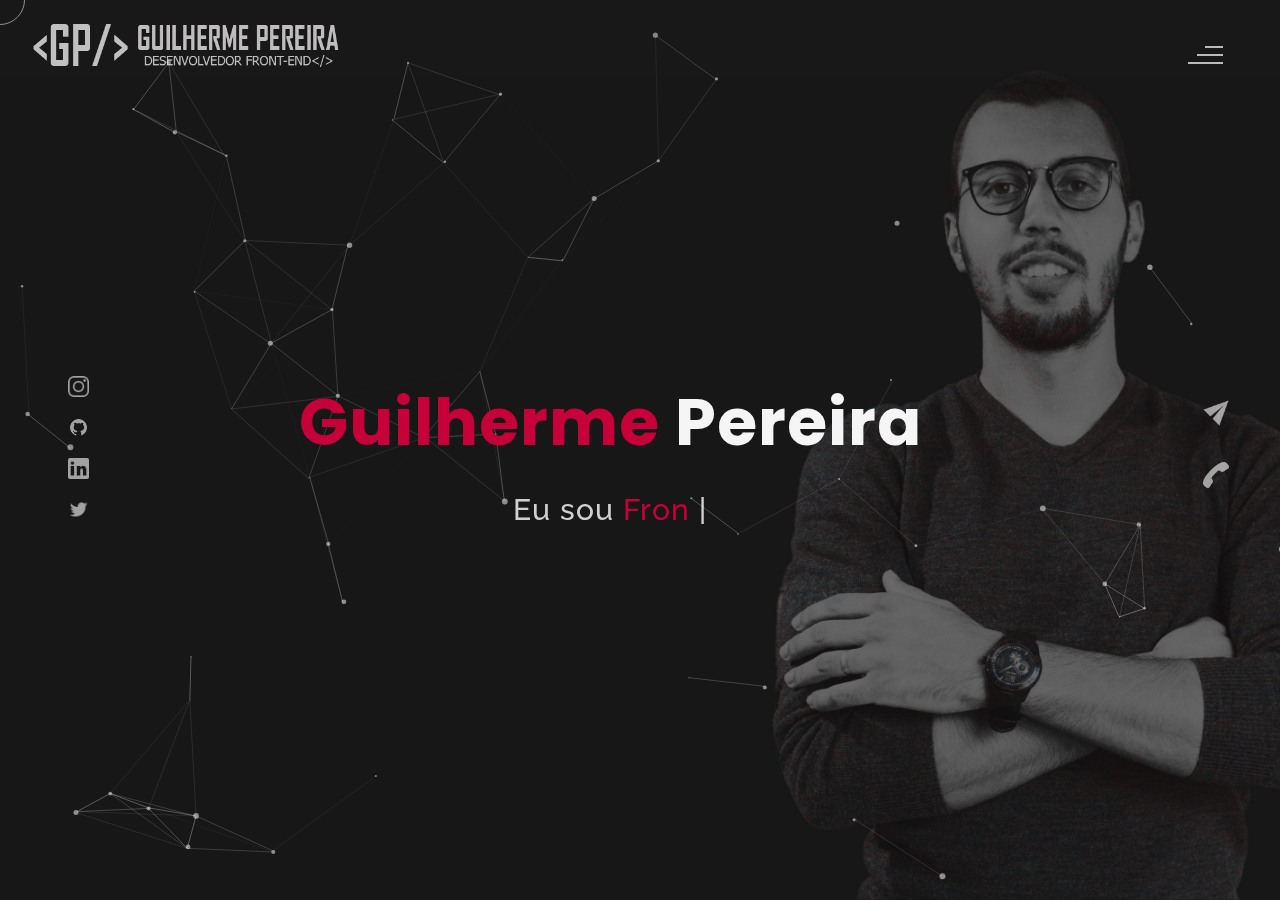
<file: Guilherme Prt/index.html>
<!DOCTYPE html>
<html lang="pt-BR">
<head>
    <meta charset="UTF-8">
    <meta name="viewport" content="width=device-width, initial-scale=1.0">
    <meta name="description" content="Guilherme Pereira - Portfolio Guilherme Pereira" />
	<meta name="keywords" content="blog, pessoal, curriculo, portfolio criativo, resumo online, curriculo profissional, portfolio responsivo, resumo" />
	<meta name="author" content="Guilherme Pereira" />
    <title>Guilherme Pereira</title>
  <!--favicon-img--> 
   <link rel="icon" type="image/png" href="images/logoaba.png">
   <!--favicon-img end-->

    <link rel="stylesheet" href="css/index.css">
    <script src="https://cdnjs.cloudflare.com/ajax/libs/gsap/3.2.6/gsap.min.js"></script> 
</head>
<body>
    <!--contains all the div-->
    <div id="all">
    <!--mouse-->
        <div class="cursor"></div>
    <!--mouse end-->
    <!--loader-->
        <div id="loader">
            <span class="color">Guilherme</span>Pereira 
        </div>
    <!--loader-end-->
    <!--link-screen-->
        <div id="breaker">
        </div>
        <div id="breaker-two">
        </div>
    <!--link-screen end-->
        <!--Main-Section-->
        <!--Navigator-fullscreen-->
        <div id="navigation-content">
            <div class="logo">
                <img src="images/logoGUI.png" alt="logo">
            </div>
            <div class="navigation-close">
                <span class="close-first"></span>
                <span class="close-second"></span>
            </div>
            <div class="navigation-links">
                <a href="#" data-text="HOME" id="home-link" >HOME</a>
                <a href="#" data-text="ABOUT" id="about-link" >ABOUT</a>
                <a href="#" data-text="PORTFOLIO" id="portfolio-link" >PORTFOLIO</a>
                <a href="#" data-text="CONTACT" id="contact-link" >CONTACT</a>
            </div>
        </div>
        <!--Navigator-fullscreen end-->
          <!--Home Page-->
        <!--Menu-->
        <div id="navigation-bar">
            <img src="images/logoGUI.png" alt="logo">
            <div class="menubar">
                <span class="first-span"></span>
                <span class="second-span"></span>
                <span class="third-span"></span>
            </div>
        </div>
        <!--Menu End-->
          <!--Header-->
        <div id="header">
            <div id="particles"></div>
              <!--Social Media Links-->
            <div class="social-media-links">
               <a href="https://www.instagram.com/guilhermpereira_/" target="_blank" ><img src="images/instagram logo.png" class="social-media" alt="instagram-logo"></a>
                <a href="https://github.com/Guilhep" target="_blank" ><img src="images/github.png" class="social-media" alt="facebook-logo"></a><!---<a target="_blank" href="https://icons8.com/icon/62856/github">GitHub</a> icon by <a target="_blank" href="https://icons8.com">Icons8</a>-->
                <a href="https://www.linkedin.com/in/guilherme-pereira-92b064188/" target="_blank"><img src="images/linkedin logo.png" class="social-media" alt="linkedin-logo"></a>
                <a href="https://twitter.com/Guilhepe" target="_blank" ><img src="images/twitter logo.png" class="social-media" alt="twitter-logo"></a>

            </div>
            <!--Social Media Links end-->
            <div class="header-content">
                <div class="header-content-box">
                <div class="firstline"><span class="color">Guilherme </span>Pereira</div>
                <div class="secondline">
                Eu sou 
            <span class="txt-rotate color" data-period="1200"data-rotate='[ " Front-End.", " Freelancer." ]'></span>
            <span class="slash">|</span>
        </div>
                    <div class="contact">
                <a href="Mailto:guilhem.pereiras@gmail.com"><img src="images/mail.png" alt="email-pic" class="contactpic"></a>
                <a href="https://api.whatsapp.com/send?phone=5513997603773&text=Ol%C3%A1%20Guilherme. " target="_blank"><img src="images/call.png" alt="phone-pic" class="contactpic"></a>
                    </div>    
            </div>
            </div>
            <!--header image-->
            <div class="header-image">
            <img src="images/man.jpg" alt="logo">
            </div>
            <!--header image end-->
        </div>
           <!--Header End-->
        <!--HomePage End-->
        <!--Main-Section End-->
        <!--about-->
        <div id="about">
            <div class="color-changer">
            <div class="color-panel">
                <img src="images/gear.png" alt="">
            </div>
            <div class="color-selector">
                <div class="heading">Custom Colors</div>
                <div class="colors">
                    <ul >
                    <li>
                        <a href="#0" class="color-red " title="color-red"></a>
                    </li>
                    <li>
                        <a href="#0" class="color-purple" title="color-purple"></a>
                    </li>
                    <li>
                        <a href="#0" class="color-malt" title="color-malt"></a>
                    </li>
                    <li>
                        <a href="#0" class="color-green" title="color-green"></a>
                    </li>
                    <li>
                        <a href="#0" class="color-blue" title="color-blue"></a>
                    </li>
                    <li>
                        <a href="#0" class="color-orange" title="color-orange"></a>
                    </li>
                    </ul>
                </div>
            </div>
            </div>
            <!--about content-->
            <div id="about-content">
                <div class="about-header">
                    Sobre <span class="color">Mim</span>
                    <span class ="header-caption">Conheça- <span class="color"> me.</span></span>
                </div>
                <div class="about-main">
            <div class="about-first-paragraph wow">
            <!--about description-->
               <span class="about-first-line">
                    Eu sou um desenvolvedor 
                    <span class="color">front-end</span>
                     , em São Paulo-BR </span>
                     <br>
               <span class="about-second-line"> Meu nome é Guilherme Pereira, sou natural de Santos São Paulo, atualmente moro na cidade de Peruíbe litoral de São Paulo, sou graduado em Análise e Desenvolvimento de sistemas. Adoro escrever códigos e tornar aquele projeto do papel em uma realidade na web!  Sou alimentado por compartilhar ideias, conhecimentos e um bom networking. Possuo conhecimentos em HTML5, CSS3 e JavaScript, dentre as minhas soft skills destaca-se capacidade de liderança, gestão de pessoas, comunicação, resiliência e inteligência emocional. No meu tempo livre gosto de ficar com a família e praticar esportes, não importa qual, suando e se divertindo é o que importa!</span>
               <div class="cv">
                <a href="images/GuilhermePereiradosSantos.pdf" target="_blank" download><button>Download <span class="colors">CV</span></button></a>
            </div>
            </div>
            <!--about picture-->
            <div class="about-img">
                <img src="images/about.jpg" alt="foto do autor">
            </div>
            </div>
    
            </div>
            <!--services start-->
            <div id="services">
                <div class="color-changer">
                    <div class="color-panel">
                        <img src="images/gear.png" alt="paleta de cores">
                    </div>
                    <div class="color-selector">
                        <div class="heading">Custom Colors</div>
                        <div class="colors">
                            <ul >
                            <li>
                                <a href="#0" class="color-red " title="color-red"></a>
                            </li>
                            <li>
                                <a href="#0" class="color-purple" title="color-purple"></a>
                            </li>
                            <li>
                                <a href="#0" class="color-malt" title="color-malt"></a>
                            </li>
                            <li>
                                <a href="#0" class="color-green" title="color-green"></a>
                            </li>
                            <li>
                                <a href="#0" class="color-blue" title="color-blue"></a>
                            </li>
                            <li>
                                <a href="#0" class="color-orange" title="color-orange"></a>
                            </li>
                            </ul>
                        </div>
                    </div>
                    </div>
            <!--services header-->
                    <div class="services-heading wow">
                        <span class="color">Meus</span> Serviços
                    </div>
            <!--services header end-->
            <!--services content-->
                    <div class="services-content">
                           <div class="service-one service wow">
                               <div class="service-img">
                               <img src="images/coding.png" alt="computador">
                               </div>
                               <div class="service-description">
                                <h2>Desenvolvimento Web</h2>
                                <p>Lorem ipsum dolor sit amet consectetur adipisicing elit. Quod quibusdam possimus</p>
                               </div>
                           </div>
                           <div class="service-two service wow">
                               <div class="service-img">
                               <img src="images/pwa.png" alt="celular">
                               </div>
                               <div class="service-description">
                                <h2>PWA</h2>
                                <p>Lorem ipsum dolor sit amet consectetur adipisicing elit. Quod quibusdam possimus</p>
                               </div>
                           </div>
                           <div class="service-three service wow">
                            <div class="service-img">
                               <img src="images/bulb.png" alt="lampada acessa">
                            </div>
                            <div class="service-description">
                                <h2>Design Criativo</h2>
                                <p>Lorem ipsum dolor sit amet consectetur adipisicing elit. Quod quibusdam possimus</p>
                            </div>
                        </div>
                    </div>
            </div>
            <!--services content end-->
            <!--services end-->
            <div id="skills">
                <div class="skills-header">
                     Minhas <span class="color"> Skills</span>
                </div>
                <div class="skills-content " style="text-align: center;">
                    <div class="skill-html skill">
                        <div class="skill-text">
                    <div class="html">
                        HTML
                    </div>
                        </div>
                    <div class="html-prog wow prog">
                 <div class="html-progress wow">70%</div>
                    </div>
                    </div>
                    <div class="skill-html skill">
                        <div class="skill-text">
                    <div class="html">
                      Liderança
                    </div>
                        </div>
                    <div class="html-prog wow prog">
                 <div class="liderança-progress wow">84%</div>
                    </div>
                    </div>
                    <div class="skill-html skill">
                        <div class="skill-text">
                    <div class="html">
                        Javascript
                    </div>
                        </div>
                    <div class="html-prog wow prog">
                 <div class="js-progress wow">43%</div>
                    </div>
                    </div>
                    <div class="skill-html skill">
                        <div class="skill-text">
                    <div class="html">
                        Gestão Emocional
                    </div>
                        </div>
                    <div class="html-prog wow prog">
                 <div class="gestão-progress wow">74%</div>
                    </div>
                    </div>
                    <div class="skill-html skill">
                        <div class="skill-text">
                    <div class="html">
                        CSS
                    </div>
                        </div>
                    <div class="html-prog wow prog">
                 <div class="css-progress wow">58%</div>
                    </div>
                    </div>
                    <div class="skill-html skill">
                        <div class="skill-text">
                    <div class="html">
                        Comunicação
                    </div>
                        </div>
                    <div class="html-prog wow prog">
                 <div class="comunicação-progress wow">80%</div>
                    </div>
                    </div>
                </div>
            </div>
            <!--copyright-section-->
            <div class="footer">
             <div class="footer-text">
                 <img src="./images/copyright.png" alt="copyright-img" class="images" height="14px"> Guilherme Pereira
             </div>
            </div>
            <!--copyright-section end-->
        </div>
        <!--about end-->
        <!--portfolio-->
        <div id="portfolio">
            <div class="color-changer">
                <div class="color-panel">
                    <img src="images/gear.png" alt="paleta de cores">
                </div>
                <div class="color-selector">
                    <div class="heading">Custom Colors</div>
                    <div class="colors">
                        <ul >
                        <li>
                            <a href="#0" class="color-red " title="color-red"></a>
                        </li>
                        <li>
                            <a href="#0" class="color-purple" title="color-purple"></a>
                        </li>
                        <li>
                            <a href="#0" class="color-malt" title="color-malt"></a>
                        </li>
                        <li>
                            <a href="#0" class="color-green" title="color-green"></a>
                        </li>
                        <li>
                            <a href="#0" class="color-blue" title="color-blue"></a>
                        </li>
                        <li>
                            <a href="#0" class="color-orange" title="color-orange"></a>
                        </li>
                        </ul>
                    </div>
                </div>
            </div>
            <div class="portfolio-header"> <span class="color"> Meu </span> Portfólio
            <span class ="header-caption"> Alguns dos meus <span class="color"> trabalhos</span></span></div>
                <div id="portfolio-content">
                    <div class="portfolio portfolio-first">
                        <div class="portfolio-image">
                            <img src="images/portfolio-first.jpg" alt="imagem de um site">
                        </div>
                        <div class="portfolio-text">
                            <h2>Landing Page</h2>
                            <p>Site da TecSeg Monitoramento 24hrs, desenvolvido em HTML, CSS e JavaScript. Projeto com PWA integrado.</p>
                            <div class="button"><a href="https://site-tecseg.vercel.app/" target="_blank"><button><span class="index"> Ver Projeto<i class="gg-arrow-right"></i></span></button></a></div>
                        </div>
                    </div>
                    <div class="portfolio portfolio-second">
                        <div class="portfolio-image">
                            <img src="images/portfolio-second.jpg" alt="imagem de um site">
                        </div>
                        <div class="portfolio-text">
                            <h2>Landing Page</h2>
                            <p>Pegue um café, estou desenvolvendo...</p>
                            <div class="button"><a href="#"><button><span class="index"> Ver Projeto<i class="gg-arrow-right"></i></span></button></a></div>
                        </div>
                    </div>
                
                    <div class="portfolio portfolio-third">
                        <div class="portfolio-image">
                            <img src="images/portfolio-third.jpg" alt="imagem de um site">
                        </div>
                        <div class="portfolio-text">
                            <h2>Landing Page</h2>
                            <p>Pegue um café, estou desenvolvendo...</p>
                            <div class="button"><a href="#"><button><span class="index"> Ver Projeto<i class="gg-arrow-right"></i></span></button></a></div>
                        </div>
                    </div>
                    <div class="portfolio portfolio-fourth">
                        <div class=" portfolio-image">
                            <img src="images/portfolio-fourth.jpg" alt="imagem de um site">
                        </div>
                        <div class="portfolio-text">
                            <h2>Landing Page</h2>
                            <p>Pegue um café, estou desenvolvendo...</p>
                            <div class="button"><a href="#"><button><span class="index"> Ver Projeto<i class="gg-arrow-right"></i></span></button></a></div>
                        </div>
                    </div>
                </div>
            <!--copyright-section-->
            <div class="footer">
                <div class="footer-text">
                    <img src="./images/copyright.png" alt="copyright-img" class="images" height="14px"> Guilherme Pereira
                </div>
            </div>
            <!--copyright-section end-->
        </div>
        <!--portfolio end-->
        
        </div>
        
        <!--contact-->
     <div id="contact">
        <div class="color-changer">
            <div class="color-panel">
                <img src="images/gear.png" alt="paleta de cores">
            </div>
            <div class="color-selector">
                <div class="heading">Custom Colors</div>
                <div class="colors">
                    <ul >
                    <li>
                        <a href="#0" class="color-red " title="color-red"></a>
                    </li>
                    <li>
                        <a href="#0" class="color-purple" title="color-purple"></a>
                    </li>
                    <li>
                        <a href="#0" class="color-malt" title="color-malt"></a>
                    </li>
                    <li>
                        <a href="#0" class="color-green" title="color-green"></a>
                    </li>
                    <li>
                        <a href="#0" class="color-blue" title="color-blue"></a>
                    </li>
                    <li>
                        <a href="#0" class="color-orange" title="color-orange"></a>
                    </li>
                    </ul>
                </div>
            </div>
            </div>
         <div class="contact-header">Contate-<span class="color">Me</span>
        <div class="contact-header-caption"> <span class="color"> Entre</span> em contato.</div></div>
        <div class="contact-content">
            <!--Contact form-->
             <div class="contact-form">
                 <div class="form-header">
                     Envie-me uma mensagem
                 </div>
                 <form id="myForm" action="https://formspree.io/f/myyodbpw" method="POST">
                    <div class="input-line">
                        <input  id="name" type="text" placeholder="Nome" class="input-name">
                        <input id="email" type="email" placeholder="Email"  class="input-name">
                    </div>
                    <input type="text" id="subject" placeholder="Assunto" class="input-subject">
                    <textarea id ="body" class="input-textarea" placeholder="Mensagem"></textarea>
                    <button type="button" id ="submit" value="send">Enviar</button>
                 </form>
               
             </div>
            <!--Contact form-->
            <!--Contact information-->
             <div class="contact-info">
                <div class="contact-info-header">
                    Informações de contato
                </div>
                <div class="contact-info-content">
                <div class="contect-info-content-line">
                    <img src="./images/icon-name.png" class="icon" alt="icone-nome">
                    <div class="contact-info-icon-text">
                        <h6>Nome</h6>
                        <p>Guilherme Pereira</p>
                  </div>
                </div>
                <div class="contect-info-content-line">
                  <img src="./images/icon-location.png" class="icon" alt="icone-localização">
                  <div class="contact-info-icon-text">
                      <h6>Localização</h6>
                      <p>São Paulo, BR</p>
                </div>
              </div>
              <div class="contect-info-content-line">
                  <img src="./images/icon-phone.png" class="icon" alt="icone-telefone">
                  <div class="contact-info-icon-text">
                      <h6>Telefone</h6>
                      <p>+55 (13) 9 9760-3773</p>
                </div>
              </div>
              
              <div class="contect-info-content-line">
                  <img src="./images/icon-email.png" class="icon" alt="icone-email">
                  <div class="contact-info-icon-text">
                      <h6>Email</h6>
                      <p>guilhem.pereiras@gmail.com</p>
                </div>
              </div>
                </div>
            <!--Contact information end-->
           </div>
        </div>
                    <!--copyright-section-->
                    <div class="footer">
                        <div class="footer-text">
                            <img src="./images/copyright.png" alt="copyright-img" class="images" height="14px"> Guilherme Pereira
                        </div>
                       </div>
                     <!--copyright-section-->
     </div>
        <!--contact end-->
    </div>
    <!--all the divisions-->
    <script src="js/jquery.min.js"></script>
    <script src="js/particles.js"></script>
    <script src="js/particles.min.js"></script>
    <script src="js/index.js"></script>
    <!--home animation script-->
    <script>
  particlesJS("particles", {"particles":{"number":{"value":40,"density":{"enable":true,"value_area":800}},"color":{"value":"#ffffff"},"shape":{"type":"circle","stroke":{"width":0,"color":"#000000"},"polygon":{"nb_sides":5},"image":{"src":"img/github.svg","width":100,"height":100}},"opacity":{"value":0.5,"random":false,"anim":{"enable":false,"speed":1,"opacity_min":0.1,"sync":false}},"size":{"value":3,"random":true,"anim":{"enable":false,"speed":40,"size_min":0.1,"sync":false}},"line_linked":{"enable":true,"distance":150,"color":"#ffffff","opacity":0.4,"width":1},"move":{"enable":true,"speed":6,"direction":"none","random":false,"straight":false,"out_mode":"out","bounce":false,"attract":{"enable":false,"rotateX":600,"rotateY":1200}}},"interactivity":{"detect_on":"canvas","events":{"onhover":{"enable":true,"mode":"repulse"},"onclick":{"enable":true,"mode":"push"},"resize":true},"modes":{"grab":{"distance":400,"line_linked":{"opacity":1}},"bubble":{"distance":400,"size":40,"duration":2,"opacity":8,"speed":3},"repulse":{"distance":200,"duration":0.4},"push":{"particles_nb":4},"remove":{"particles_nb":2}}},"retina_detect":true});
    </script>

</body>
</html>
</file>
<file: Guilherme Prt/css/index.css>
@import url('https://fonts.googleapis.com/css?family=Raleway:300&display=swap');
@import url('https://fonts.googleapis.com/css?family=Monoton&display=swap');
@import url('https://fonts.googleapis.com/css?family=Poppins:500&display=swap');
*{
    padding: 0%;
    margin: 0%;
    box-sizing: border-box;
}
::-webkit-scrollbar{
    width: 4px;
    color:#c70039;
    transition: all .4s ease;
}
::-webkit-scrollbar-thumb {
    background: #c70039; 
    border-radius: 4px;
    width: 4px;
    transition: all .4s ease;
  }
  ::-webkit-scrollbar-track {
    background: #101010; 
    border-radius: 4px;
    width: 4px;
  }
  input::-webkit-outer-spin-button,
input::-webkit-inner-spin-button {
  -webkit-appearance: none;
  margin: 0;
}

/* Firefox */
input[type=number] {
  -moz-appearance: textfield;
}
  html{
    background: #101010;
    
  }
  #loader{
      display: flex;
      align-items: center;
      justify-content: center;
      flex-direction: column;
      height:100vh;
      position: fixed;
      z-index:100;
      font-family: poppins;
      background-color: #202020;
      color: whitesmoke;
      font-size: 70px;
      width: 100%;
  }
body{
    user-select: none;
    height: auto;
    overflow-x: hidden;
    width: 100%;
    background: #171717;
}
#header{
    background:#171717;
    height: 100vh;
    width: 100%;;
    overflow: hidden;
    animation: scale 1.5s ease;
    position:relative;
    display: block;
}
#particles{
    position: absolute;
    top: 0;
    left: 0;
    height: 100%;
    width: 100vw;
    background-size: cover;
    background-position: 50% 50%;
    display: block;
}
#navigation-content{
    height: 100vh;
    width: 100%;
    position:fixed;
    z-index: 5;
    background-color:#020202;
    transform: translateY(-200%);
    display: flex;
    flex-direction: column;
    align-items: center;
    justify-content: center;
}
#navigation-bar{
    position: fixed;
    height: 100px;
    width: 100%;
    z-index: 3;
    padding: 10px;
    background:transparent;
    overflow: hidden;
}
.menubar{
    position: absolute;
    right:4%;
    top: 40%;
    cursor: pointer;
    opacity: .8;
    transition: all .4s ease;
}
.menubar span{
    position: relative;
    background-color:transparent;
    height:2px;
    width: 20px;
    display: block;
    margin:6px;
    border-radius: 20px;
}
.menubar .first-span{
    width:35px;
}
.menubar .first-span::before{
    content: "";
    position: absolute;
    height: 100%;
    width: 50%;
    top:0;
    right:0;
    background-color:whitesmoke;
    transition: all .5s ease;

}
.menubar .second-span{
    width:35px;
}
.menubar .second-span::before{
    content: "";
    position: absolute;
    height: 100%;
    width: 75%;
    top:0;
    right:0;
    background-color:whitesmoke;
    transition: all .3s ease;
}
.menubar .third-span{
    width:35px;
}
.menubar .third-span::before{
    content: "";
    position: absolute;
    height: 100%;
    width: 100%;
    top:0;
    right:0;
    background-color:whitesmoke;
    transition: all .3s ease;
}
.menubar:hover .second-span::before , .menubar:hover .first-span::before {
    width: 100%;
}
.menubar:hover{
    opacity: 1;
}
.close-first , .close-second{
 height: 2px;
 width: 35px;
 background-color: whitesmoke;
 display: block;
 margin: 4px;
 cursor: pointer;
 padding: 1px;
 border-radius: 20px;
}
.close-first {
    transform: rotate(45deg);
}
.close-second{
    transform: rotate(-45deg);
}
.navigation-close{
    position: absolute;
    top: 6%;
    right:4%;
    padding: 10px;
    cursor: pointer;
    transition: all .3s ease;
    opacity: .8;
}
.navigation-close:hover{
    opacity: 1;
    transform: rotate(90deg);
}
.logo img{
    height: 60px;
    position: absolute;
    top: 3%;
    left: 2.5%;
    opacity: .8;
    z-index: 2;
    cursor: pointer;
    transition: all .4s ease;
}
.logo img:hover{
    opacity: 1;
    transform: rotate(-15deg);
}
#navigation-bar img{
    height: 60px;
    position: absolute;
    ;
    top: 15%;
    left: 2.5%;
    opacity: .8;
    transition: all .4s ease;
}
#navigation-bar img:hover{
    opacity: 1;
    transform:rotate(-15deg);
}
.header-image img{
    height: 100vh;
    float: right;
}
.header-image{
    float: right;
    height: auto;
    background-size: cover;
    background-position: center;
    width: 40%;   
    height: 100vh;

}
.header-content{
    height: 100vh;
    width: 100%;
    float: left;
    display: flex;
    position: absolute;
    align-items: center;
    justify-content: center;
    color: whitesmoke;
    font-family: raleway;
    font-weight: 400;
    letter-spacing: 1px;
    flex-direction: column;
    font-size: 50px;
    z-index: 1;
}
.header-content-box{
    z-index: 2;
    text-align: center;
    height: auto;
    padding-right: 60px;
    width: auto;

}
.header-content .firstline{
    z-index: 2;
    font-weight:700;
    font-family: poppins;
    font-size: 65px;
}
.header-content .secondline{
    z-index: 2;
    font-size: 30px;
    padding-top:20px ;
    font-weight:500;
    color: rgb(255, 255, 255,.8);
}
.slash{
    animation-name: animateslash;
    animation-duration: .8s;
    animation-iteration-count: infinite;
    animation-play-state: running;
}
@keyframes animateslash{
    0%{
        opacity: 1;
        z-index: 2;
    }
    100%{
        opacity: 0;
        z-index: 0;
    }
}
@-webkit-keyframes animateslash{
    0%{
        opacity: 1;
        z-index: 2;
    }
    100%{
        opacity: 0;
        z-index: 0;
    }
}
.social-media-links{
    height: 100vh;
    position: absolute;
    z-index: 2;
    padding: 60px;
    width: auto;
    display: flex;
    flex-direction: column;
    align-items: center;
    justify-content: center;
}
.social-media{
    color: white;
    width:  21px;
    ;
    opacity: .6;
    margin: 8px;
    transition: all .4s ease;
}
.social-media:hover{
    opacity: 1;
    transform: scale(1.1);
}
.navigation-links{
    display: flex;
    align-items: center;
    justify-content: center;
    flex-direction: column;
    font-family:poppins;
}
.navigation-links a{
    padding:10px;
    text-decoration: none;
    color: white;
    font-size: 30px;
    opacity: .7;
    transition: all .4s ease;
}
.navigation-links a:hover{
    opacity: 1;
}
.navigation-links a::before{
    content: "";
    position: absolute;
    top:50%;
    left: 50%;
    display: flex;
    justify-content: center;
    transform: translate(-50%,-50%);
    align-items: center;
    font-size: 5em;
    font-weight: 400;
    font-family: monoton;
    color:rgb(255, 255, 255,.1);
    z-index: 1;
    pointer-events: none;
    opacity: 0;
    letter-spacing: 100px;
    transition: all .4s ease;
}
.navigation-links a:hover::before{
    content: attr(data-text);
    opacity: 1;
    letter-spacing: 10px;
}
.contact{
    display: flex;
    position: absolute;
    width: 10%;
    right: 0;
    top: 0;
    height: 100%;
    align-items: center;
    justify-content: center;
    flex-direction: column;
    z-index: 3;
}
.contact a{
    z-index: 3;
}
.contact img{
    margin:10px;
    height:30px;
    opacity: .6;
    transition: all .4s ease;
}
.contact img:hover{
    opacity: 1;
    transform: scale(1.1);
}
#breaker{
    height: 100vh;
    width: 200%;
    background-color: #c70039;
    opacity: 1;
    animation: breakeranimate 2s linear;
    display: none;
    transition: all .4s ease;
    border-radius: 5px;
    z-index: 10;
    position: fixed;
}
@keyframes breakeranimate{
   0%{ transform : translateX(-100%)}
   50%{ transform : translateX(0%) }
   100%{ transform : translateX(100%) }
}
@-webkit-keyframes breakeranimate{
    0%{ transform : translateX(-100%) }
    50%{ transform : translateX(0%) }
    100%{ transform : translateX(100%) }
}
.color{
    color: #c70039;
    transition: all .4s ease;
}
#about{
    background-color: #101010;
    display: none;
    width: 100%;
    height: auto;
    overflow: hidden;
}
@keyframes scale{
    0%{
        transform: scale(.6);
    }
    100%{
        transform: scale(1);
    }
}
@-webkit-keyframes breakeranimate{
    0%{
        transform: scale(.6);
    }
    100%{
        transform: scale(1);
    }
}
#about-content{
    display: flex;
    flex-direction:column;
    align-items: center;
    color: whitesmoke;
    justify-content: center;
    height: auto;
    width: 100%;
    padding:30px;
}
.about-header{
    height: auto;
    width: 100%;
    text-align: center;
    align-items: center;
    justify-content: center;
    font-size: 45px;
    font-family: raleway;
    color: whitesmoke;
    padding:10px;
    padding-bottom: 30px;
    padding-top: 60px;
    font-weight: 900;
}
.about-first-paragraph{
    color: whitesmoke;
    justify-content: center;
    font-size: 20px;
    font-family: poppins;
    width: 50%;
    padding: 30px;
    font-weight: 400;
}
.about-first-paragraph .color{
    font-size: 40px;
}
.about-first-line{
    font-size: 35px;
    opacity: 1;
    margin-bottom: 10px;
    display: block;
}
.about-second-line{
    opacity: .8;
    font-size: 18px;
    font-weight: 200;
}
.about-main{
    display: flex;
    align-items: center;
    justify-content: center;
    width: 100vw;
    height: auto;
    padding-left: 50px;
    padding-right: 50px;
    flex-direction: row;
}
.about-img img{
    width: 100%;
    height:380px;
    padding: 30px;
    border-radius: 40px;
}
.about-img {
    width: 550px;
    height:auto;
    padding: 30px;
    padding-top: 10px;
    border-radius: 40px;
}

#about-content a{
    text-decoration: none;
    font-family: aileron;
    font-weight: 400;
    font-size: 35px;
    color: #c70039;
    transition: all .4s ease;
}
.cv {
    padding-top: 40px;
}
.cv a button{
    background: transparent;
    border:none;
    padding: 15px 30px;
    color: whitesmoke;
    background: #c70039;
    outline: none;
    font-size:20px;
    font-family: aileron;
    border-radius: 4px;
    font-weight: 400;
    cursor: pointer;
    position: relative;
    transition: all .4s ease;

}
.cv a button:hover{
    opacity: 1;
    transform: scale(1.05);
}
#services{
    position: relative;
}

.services-heading{
    height: auto;
    width: 100%;
    text-align: center;
    align-items: center;
    justify-content: center;
    font-size: 45px;
    font-family: raleway;
    color: whitesmoke;
    padding:10px;
    padding-bottom: 30px;
    padding-top: 30px;
    font-weight: 900;

}
.about-first-paragraph {
    display: flex;
    align-items: center;
    justify-content: center;
    flex-direction:column ;
}
.colors{
    color: whitesmoke;
}
.services-content{
    height: auto;
    width: 100%;
    overflow: hidden;
    text-align: center;
    padding:2.5%;
}
.service{
    height:380px;
    width:28%;
    margin: 1.5%;
    background-color: #191919;
    ;
    display: inline-block;
    box-shadow:0px 0px 25px rgb(0,0,0,.05);
    position: relative;
    text-align: center;
    z-index: 2;
    border-radius: 10px;
    overflow: hidden;
    animation: opacity 1.4s ease ;
}
.service-img{
    text-align: center;
}

.service-img img{
    display: inline-block;
    z-index: 2;
    position: relative;
    margin: 20px;
    border-radius: 30%;
    padding: 10px;
    border: 0px solid #c70039;
    background: #c70039;
    box-shadow:0px 0px 0px 0px #c70039 ;
    height:100px;
    transition: all .8s ease;
}
.service:hover .service-img img{
    box-shadow:0px 0px 0px 400px #c70039 ;
}
.service-description{
    font-family: poppins;
    color:whitesmoke;
    position: relative;
    display: inline-block;
    z-index:2;
}
.service-description h2{
    padding: 10px;
    margin: 5px;
    font-weight: 200;
    font-size: 25px;
}
.service-description p{
    padding: 10px;
    font-weight: 200;
    font-size: 16px;
    opacity: .8;
}
#skills{
    width: 100%;
    height:auto;
}
.skills-header{
    height: auto;
    width: 100%;
    text-align: center;
    align-items: center;
    justify-content: center;
    font-size: 45px;
    font-family: raleway;
    color: whitesmoke;
    padding:10px;
    padding-bottom: 30px;
    padding-top: 30px;
    font-weight: 900;
}
.skills-content{
    height: auto;
    width:100%;
    margin-top: 20px;
    margin-bottom: 80px;
}
.skill-html{
    height: auto;
    width: 45%;
    padding: 0%;
    position: relative;
    font-family: poppins;
    color:whitesmoke;
    display: inline-block;
    padding:1.5%;
}
.skill-text{
    width:80%;
    position: relative;
    height: 50px;
}
.html{
    display: inline-block;
    position: absolute;
    left: 5%;
    top:30%;
}
.html-prog{
   width:100%;
   height:40px;
   border-radius: 10px;
   background: #191919;
   box-shadow:0px 0px 25px rgb(0,0,0,.1);
   position: relative;
   overflow: hidden;
}
.html-progress{
    position: absolute;
    top:10%;
    left:1%;
    height: 80%;
    display: flex;
    align-items: center;
    justify-content: center;
    transition: all .4s ease;
    width:70%;
    border-radius: 10px;
    background: #c70039;
}
.liderança-progress{
    position: absolute;
    top:10%;
    left:1%;
    height: 80%;
    display: flex;
    align-items: center;
    font-family: poppins;
    justify-content: center;
    transition: all .4s ease;
    width:84%;
    border-radius: 10px;
    background: #c70039;
}
.js-progress{
    position: absolute;
    top:10%;
    left:1%;
    height: 80%;
    display: flex;
    align-items: center;
    justify-content: center;
    transition: all .4s ease;
    width:43%;
    border-radius: 10px;
    background: #c70039;
}
.gestão-progress{
    position: absolute;
    top:10%;
    left:1%;
    height: 80%;
    display: flex;
    align-items: center;
    justify-content: center;
    width:74%;
    border-radius: 10px;
    background: #c70039;
    transition: all .4s ease;
}
.css-progress{
    position: absolute;
    top:10%;
    left:1%;
    height: 80%;
    display: flex;
    align-items: center;
    justify-content: center;
    transition: all .4s ease;
    width:58%;
    border-radius: 10px;
    background: #c70039;
}
.comunicação-progress{
    position: absolute;
    top:10%;
    left:1%;
    height: 80%;
    display: flex;
    align-items: center;
    justify-content: center;
    width:80%;
    border-radius: 10px;
    transition: all .4s ease;
    background: #c70039;
}
.portfolio-header{
    height: auto;
    width: 100%;
    text-align: center;
    align-items: center;
    justify-content: center;
    font-size: 45px;
    font-family: raleway;
    transition: all .4s ease;
    color: whitesmoke;
    padding:10px;
    padding-bottom: 30px;
    padding-top: 60px;
    font-weight: 900;
}

.header-caption{
    opacity:.8;
    display: block;
    font-size: 20px;
    font-family: raleway;
    padding: 8px;
    padding-top: 15px;
    color: whitesmoke;
    font-weight: 400;
}
.portfolio{
    height:auto;
    width: 100%;
    display: flex;
    flex-direction: row;
    align-items: center;
    justify-content: center;
    padding: 1.5%;
    padding-right: 2%;
padding-top: 50px;
padding-bottom: 40px;
}

.portfolio-text{
    width: 40%;
    padding-left: 1%;
    margin: 1%;
    margin-left: -40px;
    margin-top: 160px;
    z-index: 3;
    opacity: 1;
    background: #080808;
    padding-top: 10px;
    padding-bottom: 10px;
}

.portfolio-text h2{
    font-size: 35px;
    font-family: poppins;
    font-weight: 200;
    padding: 20px;
    color: #c70039;
    transition: all .4s ease;
}
.portfolio-text p{
    font-size: 16px;
    opacity: .8;
    font-family: poppins;
    font-weight: 200;
    padding: 20px;
}
.portfolio-text button{
    font-size: 16px;
    opacity: .8;
    font-family: poppins;
    font-weight: 200;
    padding: 10px 20px;
    background:transparent;
    color:#c70039;
    transition: all .4s ease;
    outline: none;
    margin: 20px;
    border: 1.5px solid #c70039;
    cursor: pointer;
    overflow: hidden;
    position: relative;
    transition: all .4s ease;
}
.portfolio-text button::before{
    content: "";
    position: absolute;
    width: 0%;
    height: 200%;
    transform: rotate(-15deg) translateY(-20px);
    top: 0;
    left: 0;
    z-index: 3;
    background: #c70039;
    transition: all .7s ease;
}
.portfolio-text button:hover{
    opacity: 1;
    color:whitesmoke;
}
 button:hover .index{
     position: relative;
    z-index: 4;
}
.portfolio-text button:hover::before{
    opacity: 1;
    width: 120%;
}
.button{
    text-align: center;
}
    .portfolio-image img{
        height: 400px;
        width: 100%;
        position: relative;
    }
    .portfolio-image{
        height: 400px;
        width: 40%;
    }
.portfolio-image img::before{
    content: "";
    height: 100%;
    width: 100%;
    background: #c70039;
    opacity: .1;
    top: 0;
    left: 0;
    transition: all .4s ease;
    position: absolute;
    z-index: 2;
}
#portfolio-content{
    width: 100%;
    display: flex;
    height: auto;
    flex-direction: column;
    justify-content: center;
    overflow: hidden;
}
#portfolio{
    display: none;
    height: auto;
    overflow-x: hidden;
    background-color: #101010;
    width: 100%;
    color:whitesmoke;
}
.blog-header{
    height: auto;
    width: 100%;
    text-align: center;
    align-items: center;
    justify-content: center;
    font-size: 45px;
    font-family: raleway;
    color: whitesmoke;
    padding:10px;
    padding-bottom: 30px;
    padding-top: 60px;
    font-weight: 900;
}
.cursor{
    height: 50px;
    width: 50px;
    display: block;
    border-radius: 50%;
    border: 1px solid whitesmoke;
    background: transparent;
    pointer-events: none;
    position: fixed;
    top: -25px;
    left: -25px;
    z-index: 10;
    opacity: .6;
    transition:  scale .5s ease;
}
.cursor-small{
    height: 50px;
    width: 50px;
    display: block;
    border-radius: 50%;
    border: 1px solid whitesmoke;
    background: transparent;
    pointer-events: none;
    position: fixed;
    top: -25px;
    left: -25px;
    z-index: 10;
    opacity: .6;
    transition:  scale .4s ease;
}

#blog{
    background: #101010;
    display: none;
    color:whitesmoke;
    width: 100%;
    height: auto;
}
.blog-content{
    display: flex;
    flex-wrap: wrap;
    align-items: center;
    justify-content: center;
}
.blogs{
    height: 420px;
    width: 40%;
    margin: 20px;
    border-radius: 8px;
    position: relative;
    overflow: hidden;
}
.blogs .img{
    height: 80%;
    width: 100%;
    overflow: hidden;
    transition: all .65s ease;
    position: relative;
}
.blog-date{
    position: absolute;
    left: 0;
    bottom: 0;
    background: #c70039;
    color: whitesmoke;
    font-size: 18px;
    text-align: center;
    font-weight: 400;
    font-family: poppins;
    padding: 3px;
    transition: all .4s ease;
    width: 25%;
    height: auto;
}
.blogs .img img{
    height: 100%;
    width: 100%;
    transition: all .65s ease;
}
.blog-text{
  height: 80%;
  width: 100%;
  text-align: center;
  vertical-align: center;
  font-family: poppins;
  color: whitesmoke;
  background-color: #050505;
  transition: all .5s ease;
}
.blog-text h3{
  font-size: 28px;
  font-weight: 500;
  height: 20%;
  padding: 20px;
  letter-spacing: 1px;
}
.blog-text p{
    font-size: 18px;
    opacity: .9;
    font-weight: 400;
    height: 80%;
    padding: 30px;
    letter-spacing: 1px;
  }
.blogs:hover .img{
      transform: translateY(-70%);
  }
.blogs:hover .blog-text{
    transform: translateY(-70%);
}
.blogs a{
    text-decoration: none;
    color: whitesmoke;
}
#contact{
    display: none;
    height: auto;
    text-align: center;
    width: 100%;
    background: #101010;
    position: relative; 
}
.contact-header{
    height: auto;
    width: 100%;
    text-align: center;
    align-items: center;
    justify-content: center;
    font-size: 45px;
    font-family: raleway;
    color: whitesmoke;
    padding:10px;
    padding-bottom: 30px;
    padding-top: 60px;
    font-weight: 900;
}
.contact-header-caption{
    padding: 10px;
    color: whitesmoke;
    opacity: .9;
    font-family:raleway;
    font-size: 18px;
}
.contact-content{
    width: 90%;
    margin: auto;
    height: auto;
    display: flex;
    flex-direction: row;
    align-items: center;
    justify-content: center;
}
.contact-info{
    width: 40%;
    height: 500px;
    background: url(../images/contact-back.jpg);
    background-position: center;
    background-size: cover;
    border-radius: 16px;
    margin-bottom: 50px;
    position: relative;
    overflow: hidden;
}
.contact-info::before{
    content: "";
    width: 100%;
    height: 100%;
    position: absolute;
    top: 0;
    left: 0;
    background: #101010;
    opacity: .8;
    pointer-events: none;
}
.contact-form{
    height: 550px;
    padding-right:40px;
    width: 60%;
    display: flex;
    flex-direction: column;
}
form{
    display: flex;
    flex-direction: column;
    height: auto;
    width:auto;
    align-items: center;
    position: relative;
}
.input-line{
    width: 100%;
    height: auto;
    display: flex;
    flex-direction: row;
    align-items: center;
    justify-content: center;
}
.input-name{
    width: 40%;
    padding:10px 20px;
    margin:14px;
    border-radius: 8px;
    outline: none;
    background: #050505;
    border:none;
    color: whitesmoke;
    font-family: poppins;
    font-size: 18px;
}
.form-header{
    font-size: 24px;
    font-family: poppins;
    font-weight: 400;
    color: whitesmoke;
    padding: 28px;
}
.input-subject{
    width: 84%;
    padding:10px 20px;
    margin:24px;
    border-radius: 8px;
    outline: none;
    background: #050505;
    border:none;
    color: whitesmoke;
    font-family: poppins;
    font-size: 18px;
}
.input-textarea{
    width: 84%;
    padding:10px 20px;
    margin:15px;
    height: 150px;
    border-radius: 8px;
    outline: none;
    background: #050505;
    border:none;
    color: whitesmoke;
    font-family: poppins;
    font-size: 18px;
}
form button{
    padding:8px 24px;
    font-family: poppins;
    font-size:20px;
    color: whitesmoke;
    background:#BB0035;
    opacity: .8;
    margin: 20px;
    cursor: pointer;
    border: none;
    border-radius: 8px;
    transition: all .4s ease;
}
form button:hover{
  opacity: 1;
}
.contact-info-header{
    position: relative;
    z-index: 2;
    font-size: 24px;
    font-family: poppins;
    font-weight: 400;
    color: whitesmoke;
    padding: 30px;
}
.contect-info-content-line{
    height: auto;
    padding: 10px;
    position: relative;
    z-index: 2;
    display: flex;
    flex-direction: row;
    align-items: center;
    text-align: left;
    margin-left: 100px;
}
.contact-info-icon-text{
    color: whitesmoke;
    padding:15px;
    font-family: poppins;
}
.contact-info-icon-text h6{
    font-size: 15px;
    opacity: .8;
}
.contact-info-icon-text p{
    font-size: 14px;
    opacity: .7;
}
.icon{
    height:40px;
    opacity: .8;
}

.footer{
    background: #080808;
    width: 100%;
    padding: 20px;
    color: whitesmoke;
    display: flex;
    flex-direction: row;
    font-family: poppins;
    align-items: center;
    justify-content: center;
}
.footer .footer-text{
    position: relative;
    display: inline;
    font-size: 18px;
    font-weight: 400;
    opacity: 1;
}
.color-changer{
    height: auto;
    width: auto;
    display: flex;
    flex-direction: row;
    position: fixed;
    right:-150px;
    top:40%;
    z-index: 4;
    color:black;
    transition:all .4s ease;
}
.color-changer-active{
    right:0px;
    transition:all .4s ease;
}
.color-panel{
    height: 45px;
    cursor: pointer; 
    width:45px;
    display: flex;
    align-items: center;
    justify-content: center;
    border-bottom-left-radius: 3px;
    border-top-left-radius: 3px;
    background: whitesmoke;
}
.color-panel img{
    height: 40px; 
    width:40px;
    padding:2px;
    animation: rotate 2s linear infinite;
}
.colors ul{
    display: flex;
    flex-wrap: wrap;
    height: auto;
    max-width: 150px;
    text-align: center;
    justify-content: center;
    margin-top: 10px;
}
.colors li{
    height: 30px;
    width: 30px;
    margin: 5px;
    border-radius: 20%;
    position: relative;
    overflow: hidden;
}
.colors li a{
    position: absolute;
    top: 0;
    left: 0;
    height: 100%;
    width: 100%;
}
.color-red{
    background: #c70039;
}
.color-purple{
    background: #481380;
}
.color-green{
    background: #04A777;
}
.color-blue{
    background: #035aa6;
}
.color-malt{
    background: #00909e;
}
.color-orange{
    background: #dd7631;
}
@keyframes rotate{
    0%{
   transform: rotate(0deg);
    }
    100%{
   transform: rotate(360deg);
    }
}
@-webkit-keyframes rotate{
    0%{
        transform: rotate(0deg);
         }
         100%{
        transform: rotate(360deg);
         }
}
.color-selector{
    height:auto;
    width:150px;
    padding: 10px;
    background: whitesmoke;
    font-family: poppins;
    font-size: 16px;
    display: flex;
    color: black;
    flex-direction: column;
    align-items: center;
    justify-content: center;
}
.color-selector li{
  list-style: none;
}

/*

For devices with smaller width like mobile phone


*/





@media only screen and (max-width: 550px){
    .header-content{
        height: 100vh;
        width: 100%;
        float: left;
        display: flex;
        align-items: center;
        justify-content: center;
        flex-direction: column;
        color: whitesmoke;
        font-family: raleway;
        font-weight: 500;
        letter-spacing: 2px;
        font-size: 40px;
    }
    .contact{
        display: none;
    }
    .header-image{
        float: right;
        height: auto;
        width: 0%;   
    }
    .social-media-links{
        width: 100%;
        left: 0;
        bottom: 0;
        position: absolute;
        padding: 10px;
        height: auto;
        display: flex;
        flex-direction: row;
        align-items: center;
        justify-content: center;
    }
    .header-content-box{
        padding-left: 0px;
        z-index: 2;
        text-align: center;
    }
    #contact{
        display: none;
    }
    #breaker{
        height: 50vh;
        width: 200%;
        background-color: #c70039;
        opacity: 1;
        animation: breakeranimate 2s linear;
        display: none;
        transition: all .4s ease;
        z-index: 10;
        position: fixed;
    }
    @keyframes breakeranimate{
       0%{ transform : translateX(-100%)}
       50%{ transform : translateX(0%) }
       100%{ transform : translateX(100%) }
    }
    @-webkit-keyframes breakeranimate{
        0%{ transform : translateX(-100%) }
        50%{ transform : translateX(0%) }
        100%{ transform : translateX(100%) }
    }
    .header-content-box{
        z-index: 2;
        text-align: center;
        height: auto;
        padding-right: 0px;
        width: auto;
    
    }
    #about-content{
        display: flex;
        flex-direction:column;
        align-items: center;
        color: whitesmoke;
        justify-content: center;
        height: auto;
        width: 100%;
        padding:30px;
    }
    .about-header{
        color: whitesmoke;

        justify-content: center;
        font-size: 35px;
        font-family: raleway;
        padding:10px;
        font-weight: 900;
    }
    .about-first-paragraph{
        color: whitesmoke;
        justify-content: center;
        font-size: 20px;
        font-family: poppins;
        width: 95%;
        padding: 10px;
        font-weight: 400;
    }
    .about-first-paragraph .color{
        font-size: 30px;
    }
    .about-first-line{
        font-size: 28px;
        opacity: 1;
        margin-bottom: 10px;
        display: block;
    }
    .about-second-line{
        opacity: .8;
        font-size: 15px;
    }
    .about-main{
        display: flex;
        align-items: center;
        justify-content: center;
        width: 100vw;
        height: auto;
        padding-left: 10px;
        padding-right: 10px;
        flex-direction: column-reverse;
    }
    .about-img img{
        width: 280px;
        height:220px;
        padding: 5px;
        border-radius: 10%;
    }
    .about-img {
        width: 100%;
        height:250px;
        text-align: center;
        overflow: hidden;
        border-radius: 10%;
    }
    .service{
        height:320px;
        width:90%;
        margin: 1.5%;
        background-color: #191919;
        display: inline-block;
        box-shadow:0px 0px 25px rgb(0,0,0,.1);
        position: relative;
        text-align: center;
        z-index: 2;
        border-radius: 10px;
        overflow: hidden;
    }
    .service-img img{
        display: inline-block;
        z-index: 2;
        position: relative;
        margin: 20px;
        border-radius: 30%;
        padding: 10px;
        height:80px;
        transition: all .8s ease;
    }
    .skill{
        width:80%;
    }
    .prog{
        height:30px;
    }
    .skills-content{
        height: auto;
        width:100%;
        margin-top: 20px;
        margin-bottom: 15px;
    }
    .portfolio{
        height:auto;
        width: 100%;
        display: flex;
        flex-direction: column;
        align-items: center;
        justify-content: center;
        padding: 1.5%;
        padding-right: 2%;
    padding-top: 50px;
    padding-bottom: 40px;
    }
    .portfolio-text{
        width: 90%;
        padding-left: 0%;
        margin: 0%;
        margin-left: 0px;
        margin-top: 0px;
        z-index: 1;
        background: #070707;
        padding-top: 10px;
        padding-bottom: 10px;
    }
        .portfolio-image{
            position: relative;
        }
            .portfolio-text h2{
                font-size: 22px;
                font-family: poppins;
                font-weight: 200;
                padding: 10px;
            }
            .portfolio-text p{
                font-size: 15px;
                opacity: .8;
                font-family: poppins;
                font-weight: 200;
                padding: 15px;
            }
            .cursor{
                display: none;
            }
            .service:hover .service-img img{
                box-shadow:0px 0px 0px 0px #c70039 ;
            }
            .portfolio-image img{
                height: 300px;
                width: 100%;
            }
            .portfolio-image{
                height: 300px;
                width: 90%;
            }
            #navigation-bar img{
                height: 80px;
                position: absolute;
                top: 15%;
                left: 2.5%;
                opacity: .8;
                transition: all .4s ease;
                display: none;
            }
            .blogs{
                height: auto;
                width: 90%;
                margin: 10px;
                margin-top: 20px;
                margin-bottom: 20px;
                position: relative;
            }
            .blogs .img{
                height: 80%;
                width: 100%;
                overflow: hidden;
                transition: all .65s ease;
                position: relative;
            }
            .blog-date{
                position: absolute;
                left: 0;
                bottom: 0;
                color: whitesmoke;
                font-size: 18px;
                text-align: center;
                font-weight: 400;
                font-family: poppins;
                padding: 3px;
                width: 35%;
                height: auto;
            }
            .blogs .img img{
                height: 100%;
                width: 100%;
                transition: all .65s ease;
            }
            .blog-text{
              height: auto;
              width: 100%;
              text-align: center;
              vertical-align: center;
              font-family: poppins;
              color: whitesmoke;
              background-color: #000000;
              transition: all .5s ease;
            }
            .blog-text h3{
              font-size: 24px;
              font-weight: 200;
              height: 15%;
              padding: 10px;
              letter-spacing: 1px;
            }
            .blog-text p{
                font-size: 15px;
                opacity: .9;
                font-weight: 200;
                height: 85%;
                padding: 20px;
                letter-spacing: 1px;
              }
            .blogs:hover .img{
                  transform: translateY(0%);
              }
            .blogs:hover .blog-text{
                transform: translateY(0%);
            }
            .contact-content{
                width: 90%;
                margin: auto;
                height: auto;
                display: flex;
                flex-direction: column;
                align-items: center;
                justify-content: center;
            }
            .contact-info{
                width: 90%;
                height: 500px;
                background-position: center;
                background-size: cover;
                border-radius: 16px;
                margin-bottom: 25px;
                position: relative;
                overflow: hidden;
            }
            .contact-info::before{
                content: "";
                width: 100%;
                height: 100%;
                position: absolute;
                top: 0;
                left: 0;
                background: #101010;
                opacity: .7;
                pointer-events: none;
            }
            .contact-form{
                height: auto;
                width: 90%;
                display: flex;
                padding-bottom: 40px;
                padding-right:0px;
                flex-direction: column;
            }
            form{
                display: flex;
                flex-direction: column;
                height: auto;
                width:auto;
                align-items: center;
                position: relative;
            }
            .input-line{
                width: 100%;
                height: auto;
                display: flex;
                flex-direction: column;
                align-items: center;
                justify-content: center;
            }
            .input-name{
                width: 90%;
                padding:10px 20px;
                margin:14px;
                border-radius: 8px;
                outline: none;
                background: #050505;
                border:none;
                color: whitesmoke;
                font-family: poppins;
                font-size: 16px;
            }
            .form-header{
                font-size: 22px;
                font-family: poppins;
                font-weight: 400;
                color: whitesmoke;
                padding: 20px;
                padding-top: 0px;
            }
            .input-subject{
                width: 90%;
                padding:10px 20px;
                margin:24px;
                border-radius: 8px;
                outline: none;
                background: #050505;
                border:none;
                color: whitesmoke;
                font-family: poppins;
                font-size: 16px;
            }
            .input-textarea{
                width: 90%;
                padding:10px 20px;
                margin:15px;
                height: 140px;
                border-radius: 8px;
                outline: none;
                background: #050505;
                border:none;
                color: whitesmoke;
                font-family: poppins;
                font-size: 16px;
            }
            form button{
                padding:8px 24px;
                font-family: poppins;
                font-size:20px;
                color: whitesmoke;
                opacity: .8;
                margin: 20px;
                cursor: pointer;
                border: none;
                border-radius: 8px;
                transition: all .4s ease;
            }
            form button:hover{
              opacity: 1;
            }
            .contact-info-header{
                position: relative;
                z-index: 2;
                font-size: 24px;
                font-family: poppins;
                font-weight: 400;
                color: whitesmoke;
                padding: 20px;
            }
            .contect-info-content-line{
                height: auto;
                padding: 10px;
                position: relative;
                z-index: 2;
                display: flex;
                flex-direction: row;
                align-items: center;
                text-align: left;
                margin-left: 5%;
            }
            .contact-info-icon-text{
                color: whitesmoke;
                padding:15px;
                font-family: poppins;
            }
            .contact-info-icon-text h6{
                font-size: 15px;
                opacity: .8;
            }
            .contact-info-icon-text p{
                font-size: 14px;
                opacity: .7;
            }
            .hire-me-section{
                display: none;
            }
           
}
       
/*

for tabs and large phones

*/



@media all and (max-width: 1025px) and (min-width: 551px){
    .header-content{
        height: 100vh;
        width: 100%;
        float: left;
        display: flex;
        align-items: center;
        justify-content: center;
        flex-direction: column;
        color: whitesmoke;
        font-family: raleway;
        font-weight: 500;
        letter-spacing: 2px;
        font-size: 40px;
    }
    .header-image{
        float: right;
        height: auto;
        width: 0%;   
    }
    .social-media-links{
        width: 100%;
        left: 0;
        bottom: 0;
        position: absolute;
        padding: 10px;
        height: auto;
        display: flex;
        flex-direction: row;
        align-items: center;
        justify-content: center;
    }
    .header-content-box{
        padding-left: 0px;
        z-index: 2;
        text-align: center;
    }
    .contact{
        display: none;
    }
    #breaker{
        height: 50vh;
        width: 200%;
        background-color: #c70039;
        opacity: 1;
        animation: breakeranimate 2s linear;
        display: none;
        transition: all .4s ease;
        z-index: 10;
        position: fixed;
    }
    @keyframes breakeranimate{
       0%{ transform : translateX(-100%)}
       50%{ transform : translateX(0%) }
       100%{ transform : translateX(100%) }
    }
    @-webkit-keyframes breakeranimate{
        0%{ transform : translateX(-100%) }
        50%{ transform : translateX(0%) }
        100%{ transform : translateX(100%) }
    }
    .header-content-box{
        z-index: 2;
        text-align: center;
        height: auto;
        padding-right: 0px;
        width: auto;
    
    }
    #about-content{
        display: flex;
        flex-direction:column;
        align-items: center;
        color: whitesmoke;
        justify-content: center;
        height: auto;
        width: 100%;
        padding:10px;
    }
    .about-header{
        color: whitesmoke;
        justify-content: center;
        font-size: 45px;
        font-family: raleway;
        padding:15px;
        font-weight: 900;
    }
    .about-first-paragraph{
        color: whitesmoke;
        justify-content: center;
        font-size: 40px;
        font-family: poppins;
        width: 95%;
        padding: 25px;
        font-weight: 400;
    }
    .about-first-paragraph .color{
        font-size: 35px
    }
    .about-first-line{
        font-size: 32px;
        opacity: 1;
        margin-bottom: 10px;
        display: block;
    }
    .about-second-line{
        opacity: .8;
        font-size: 24px;
    }
    .about-main{
        display: flex;
        align-items: center;
        justify-content: center;
        width: 100vw;
        height: auto;
        padding-left: 10px;
        padding-right: 10px;
        flex-direction: column-reverse;
    }
    .about-img img{
        width: 100%;
        height:380px;
        padding: 30px;
        border-radius: 40px;
    }
    .about-img {
        width: 550px;
        height:auto;
        padding: 30px;
        padding-top: 10px;
        border-radius: 40px;
    }
    .cv a button{
        border:none;
        padding: 20px 30px;
        color: whitesmoke;
        outline: none;
        font-size:20px;
        font-family: aileron;
        border-radius: 8px;
        font-weight: 400;
        cursor: pointer;
        position: relative;
        transition: all .4s ease;
    
    }
    .service{
        height:auto;
        width:45%;
        margin: 2%;
        background-color: #191919;
        display: inline-block;
        box-shadow:0px 0px 25px rgb(0,0,0,.1);
        position: relative;
        text-align: center;
        z-index: 2;
        border-radius: 10px;
        padding: 10px;
        overflow: hidden;
    }
    .service-description h2{
        padding: 10px;
        margin: 5px;
        font-weight: 200;
        font-size: 22px;
    }
    .service-description p{
        padding: 10px;
        font-weight: 200;
        font-size: 15px;
        opacity: .8;
    }
    .skill{
        width:40%;
    }
    .prog{
        height:35px;
    }
    .skills-content{
        height: auto;
        width:100%;
        margin-top: 20px;
        margin-bottom: 15px;
    }
    .portfolio{
        height:auto;
        width: 100%;
        display: flex;
        flex-direction: column;
        align-items: center;
        justify-content: center;
        padding: 1.5%;
        padding-right: 2%;
    padding-top: 50px;
    padding-bottom: 40px;
    }
    .portfolio-text{
        width: 70%;
        padding-left: 0%;
        margin: 0%;
        margin-left: 0px;
        margin-top: 0px;
        z-index: 1;
        background: #080808;
        padding-top: 15px;
        padding-bottom: 15px;
    }
        .portfolio-image{
            position: relative;
        }
            .portfolio-text h2{
                font-size: 35px;
                font-family: poppins;
                font-weight: 200;
                padding: 15px;
            }
            .portfolio-text p{
                font-size: 20px;
                opacity: .8;
                font-family: poppins;
                font-weight: 200;
                padding: 15px;
            }
            .cursor{
                display: none;
            }
            .service:hover .service-img img{
                box-shadow:0px 0px 0px 0px #c70039 ;
            }
            .portfolio-image img{
                height: 380px;
                width: 100%;
                position: relative;
            }
            .portfolio-image{
                height: 380px;
                width: 70%;
            }
            #navigation-bar img{
                height: 80px;
                position: absolute;
                top: 15%;
                left: 2.5%;
                opacity: .8;
                transition: all .4s ease;
            }
            .blogs{
                height: auto;
                width: 75%;
                margin: 10px;
                margin-top: 20px;
                margin-bottom: 20px;
                position: relative;
            }
            .blogs .img{
                height: 60%;
                width: 100%;
                overflow: hidden;
                transition: all .65s ease;
                position: relative;
            }
            .blog-date{
                position: absolute;
                left: 0;
                bottom: 0;
                color: whitesmoke;
                font-size: 18px;
                text-align: center;
                font-weight: 400;
                font-family: poppins;
                padding: 3px;
                width: 35%;
                height: auto;
            }
            .blogs .img img{
                height: 100%;
                width: 100%;
                transition: all .65s ease;
            }
            .blog-text{
              height: auto;
              width: 100%;
              text-align: center;
              vertical-align: center;
              font-family: poppins;
              color: whitesmoke;
              background-color: #050505;
              padding: 10px;
              transition: all .5s ease;
            }
            .blog-text h3{
              font-size: 28px;
              font-weight: 200;
              height: 15%;
              padding: 10px;
              letter-spacing: 1px;
            }
            .blog-text p{
                font-size: 17px;
                opacity: .9;
                font-weight: 200;
                height: 85%;
                padding: 20px;
                letter-spacing: 1px;
              }
            .blogs:hover .img{
                  transform: translateY(0%);
              }
            .blogs:hover .blog-text{
                transform: translateY(0%);
            }
            .contact-content{
                width: 90%;
                margin: auto;
                height: auto;
                display: flex;
                flex-direction: column;
                align-items: center;
                justify-content: center;
            }
            .contact-info{
                width: 70%;
                height: 500px;
                background-position: center;
                background-size: cover;
                border-radius: 16px;
                margin-bottom: 50px;
                position: relative;
                overflow: hidden;
            }
            .contact-info::before{
                content: "";
                width: 100%;
                height: 100%;
                position: absolute;
                top: 0;
                left: 0;
                background: #101010;
                opacity: .7;
                pointer-events: none;
            }
            .contact-form{
                height: auto;
                width: 90%;
                display: flex;
                padding-bottom: 40px;
                padding-right:0px;
                flex-direction: column;
            }
            form{
                display: flex;
                flex-direction: column;
                height: auto;
                width:auto;
                align-items: center;
                position: relative;
            }
            .input-line{
                width: 100%;
                height: auto;
                display: flex;
                flex-direction: column;
                align-items: center;
                justify-content: center;
            }
            .input-name{
                width: 80%;
                padding:10px 20px;
                margin:14px;
                border-radius: 8px;
                outline: none;
                background: #050505;
                border:none;
                color: whitesmoke;
                font-family: poppins;
                font-size: 16px;
            }
            .form-header{
                font-size: 22px;
                font-family: poppins;
                font-weight: 400;
                color: whitesmoke;
                padding: 20px;
                padding-top: 0px;
            }
            .input-subject{
                width: 80%;
                padding:10px 20px;
                margin:24px;
                border-radius: 8px;
                outline: none;
                background: #050505;
                border:none;
                color: whitesmoke;
                font-family: poppins;
                font-size: 16px;
            }
            .input-textarea{
                width: 80%;
                padding:10px 20px;
                margin:15px;
                height: 140px;
                border-radius: 8px;
                outline: none;
                background: #050505;
                border:none;
                color: whitesmoke;
                font-family: poppins;
                font-size: 16px;
            }
            form button{
                padding:8px 24px;
                font-family: poppins;
                font-size:20px;
                color: whitesmoke;
                opacity: .8;
                margin: 20px;
                cursor: pointer;
                border: none;
                border-radius: 8px;
                transition: all .4s ease;
            }
            form button:hover{
              opacity: 1;
            }
            .contact-info-header{
                position: relative;
                z-index: 2;
                font-size: 24px;
                font-family: poppins;
                font-weight: 400;
                color: whitesmoke;
                padding: 20px;
            }
            .contect-info-content-line{
                height: auto;
                padding: 10px;
                position: relative;
                z-index: 2;
                display: flex;
                flex-direction: row;
                align-items: center;
                text-align: left;
                margin-left: 30%;
            }
            .hire-me-section{
                display: none;
            }
            
            
}








@media all and (max-width: 9000px) and (min-width: 1441px){

    .portfolio-image img{
        height: 500px;
        width: 100%;
        position: relative;
    }
    .portfolio-image{
        height: 500px;
        width: 40%;
    }
    .about-img img{
        width: 100%;
        height:450px;
        padding: 30px;
        border-radius: 40px;
        animation: opacity 1.4s ease ;
    }
    .about-img {
        width: 40%;
        height:450px;
        padding: 30px;
        border-radius: 40px;
    }
    .about-first-line{
        font-size: 45px;
        opacity: 1;
        margin-bottom: 10px;
        display: block;
    }
     .about-first-line .color{
         font-size: 46px;
     }
    .about-second-line{
        opacity: .8;
        font-size: 28px;
        font-weight: 200;
    }
    .cv a button{
        background: transparent;
        border:none;
        padding: 25px 35px;
        color: whitesmoke;
        outline: none;
        font-size:30px;
        font-family: aileron;
        border-radius: 4px;
        font-weight: 400;
        cursor: pointer;
        position: relative;
        transition: all .4s ease;
    
    }
    .service{
        height:400px;
        width:28%;
        margin: 1.5%;
        padding: 10px;
        background-color: #191919;
        display: inline-block;
        box-shadow:0px 0px 25px rgb(0,0,0,.05);
        position: relative;
        text-align: center;
        z-index: 2;
        border-radius: 10px;
        overflow: hidden;
        animation: opacity 1.4s ease ;
    }
    .service-img{
        text-align: center;
    }
    
    .service-img img{
        display: inline-block;
        z-index: 2;
        position: relative;
        margin: 20px;
        border-radius: 30%;
        padding: 10px;
        height:120px;
        transition: all .8s ease;
    }
    .service-description h2{
        padding: 10px;
        margin: 5px;
        font-weight: 200;
        font-size: 32px;
    }
    .service-description p{
        padding: 10px;
        font-weight: 200;
        font-size: 18px;
        opacity: .8;
    }
    .blogs{
        height: 420px;
        width: 30%;
        margin: auto;
        margin-top: 50px;
        margin-bottom: 50px;
        position: relative;
        overflow: hidden;
    }
    .blogs .img{
        height: 80%;
        width: 100%;
        overflow: hidden;
        transition: all .65s ease;
        position: relative;
    }
    .blog-date{
        position: absolute;
        left: 0;
        bottom: 0;
        color: whitesmoke;
        font-size: 18px;
        text-align: center;
        font-weight: 400;
        font-family: poppins;
        padding: 3px;
        width: 25%;
        height: auto;
    }
    .blogs .img img{
        height: 100%;
        width: 100%;
        transition: all .65s ease;
    }
    .blog-text{
      height: 80%;
      width: 100%;
      text-align: center;
      vertical-align: center;
      font-family: poppins;
      color: whitesmoke;
      background-color: #050505;
      transition: all .5s ease;
    }
    .blog-text h3{
      font-size: 28px;
      font-weight: 500;
      height: 20%;
      padding: 20px;
      letter-spacing: 1px;
    }
    .blog-text p{
        font-size: 18px;
        opacity: .9;
        font-weight: 400;
        height: 80%;
        padding: 30px;
        letter-spacing: 1px;
      }
    .blogs:hover .img{
          transform: translateY(-70%);
      }
    .blogs:hover .blog-text{
        transform: translateY(-70%);
    }
    .contact-header{
        height: auto;
        width: 100%;
        text-align: center;
        align-items: center;
        justify-content: center;
        font-size: 45px;
        font-family: raleway;
        color: whitesmoke;
        padding:10px;
        padding-bottom: 30px;
        padding-top: 60px;
        font-weight: 900;
    }
    .contact-header-caption{
        padding: 10px;
        color: whitesmoke;
        opacity: .9;
        font-family:raleway;
        font-size: 18px;
    }
    .contact-content{
        width: 90%;
        margin: auto;
        height: auto;
        display: flex;
        flex-direction: row;
        align-items: center;
        justify-content: center;
    }
    .contact-info{
        width: 40%;
        height: 600px;
        background-position: center;
        background-size: cover;
        border-radius: 16px;
        margin-bottom: 50px;
        position: relative;
        overflow: hidden;
    }
    .contact-info::before{
        content: "";
        width: 100%;
        height: 100%;
        position: absolute;
        top: 0;
        left: 0;
        background: #101010;
        opacity: .7;
        pointer-events: none;
    }
    .contact-form{
        height: 600px;
        width: 60%;
        display: flex;
        flex-direction: column;
    }
    form{
        display: flex;
        flex-direction: column;
        height: auto;
        width:auto;
        align-items: center;
        position: relative;
    }
    .input-line{
        width: 100%;
        height: auto;
        display: flex;
        flex-direction: column;
        align-items: center;
        justify-content: center;
    }
    .input-name{
        width: 60%;
        padding:10px 20px;
        margin:14px;
        border-radius: 8px;
        outline: none;
        background: #050505;
        border:none;
        color: whitesmoke;
        font-family: poppins;
        font-size: 18px;
    }
    .form-header{
        font-size: 24px;
        font-family: poppins;
        font-weight: 400;
        color: whitesmoke;
        padding: 20px;
        padding-top: 0px;
    }
    .input-subject{
        width: 60%;
        padding:10px 20px;
        margin:24px;
        border-radius: 8px;
        outline: none;
        background: #050505;
        border:none;
        color: whitesmoke;
        font-family: poppins;
        font-size: 18px;
    }
    .input-textarea{
        width: 60%;
        padding:10px 20px;
        margin:15px;
        height: 150px;
        border-radius: 8px;
        outline: none;
        background: #050505;
        border:none;
        color: whitesmoke;
        font-family: poppins;
        font-size: 18px;
    }
    form button{
        padding:8px 24px;
        font-family: poppins;
        font-size:20px;
        color: whitesmoke;
        opacity: .8;
        margin: 20px;
        cursor: pointer;
        border: none;
        border-radius: 8px;
        transition: all .4s ease;
    }
}
</file>
